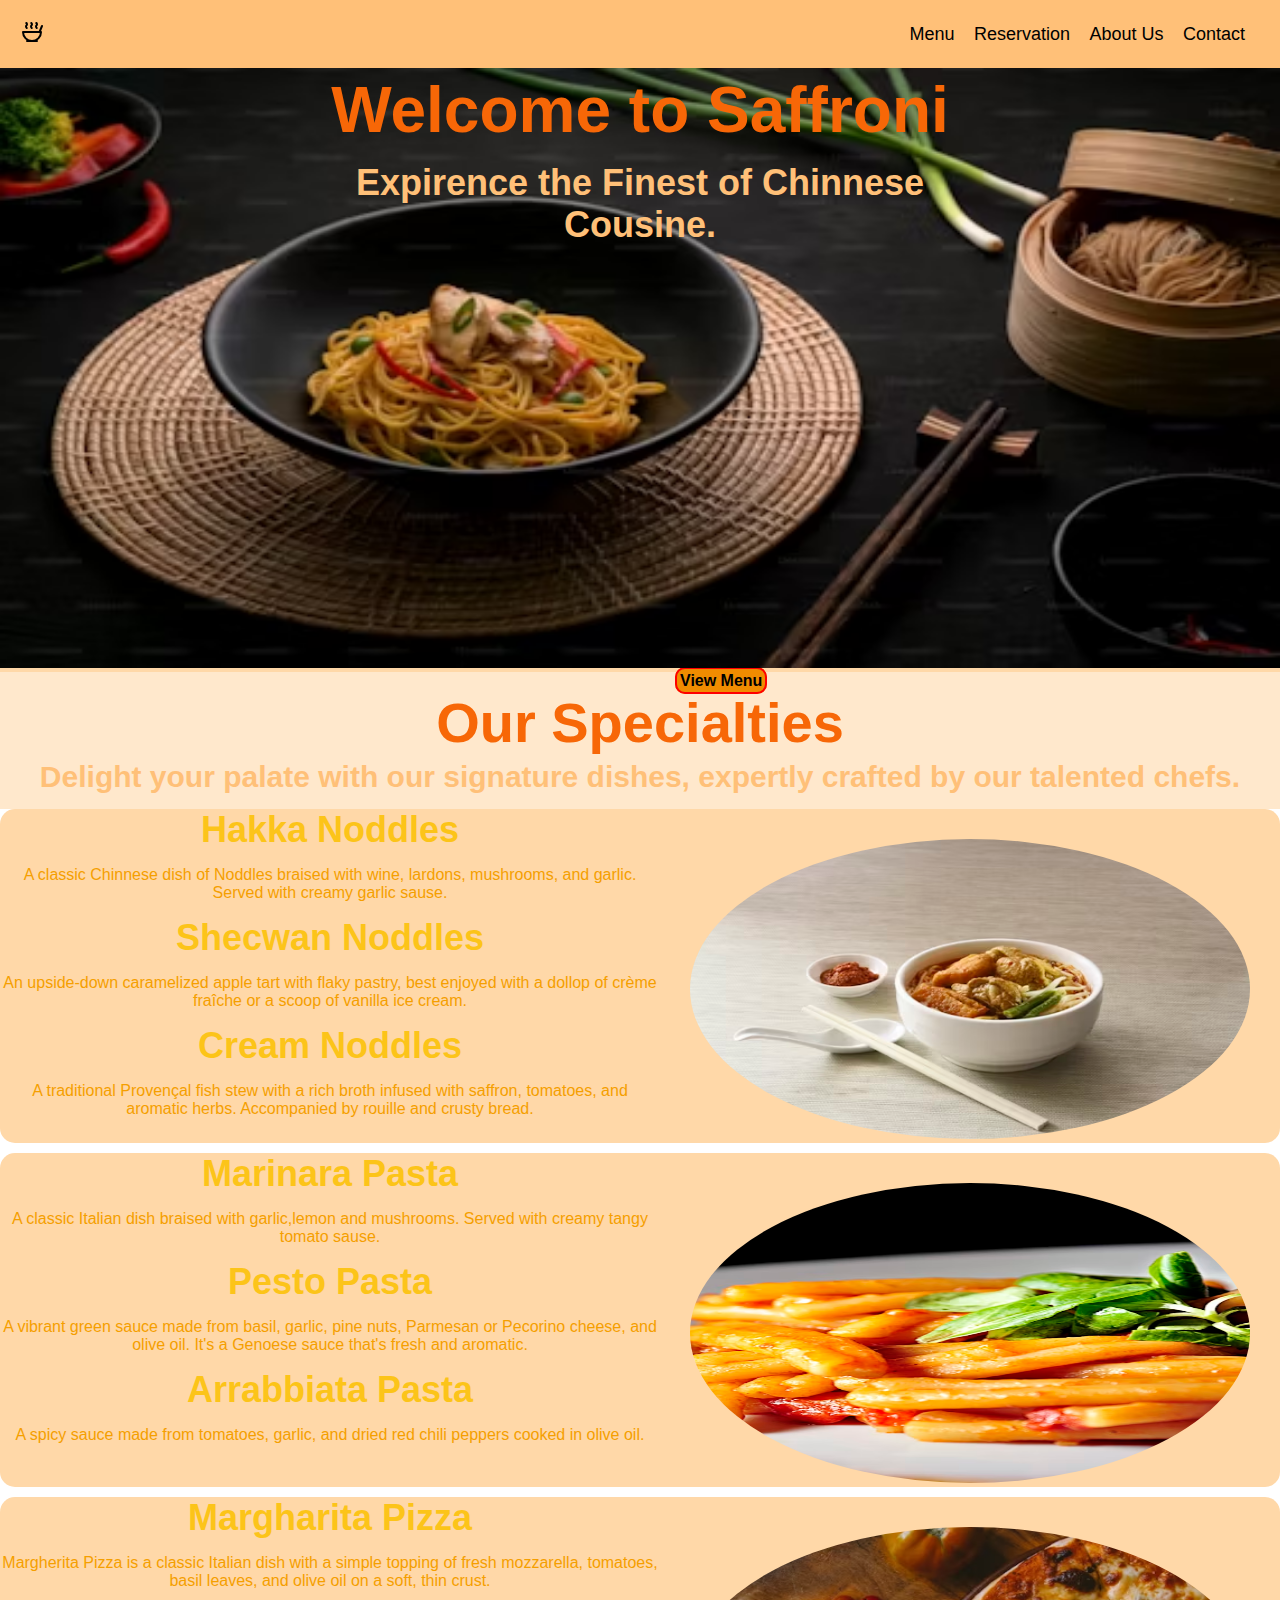
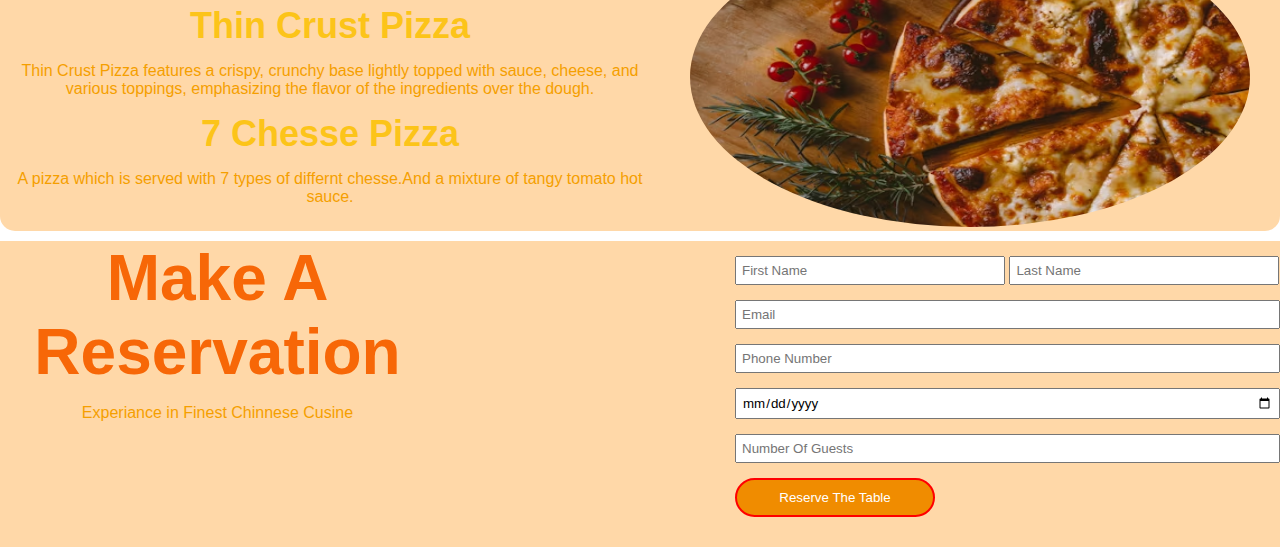
<file: index.html>
<!DOCTYPE html>
<html lang="en">
  <head>
    <meta charset="UTF-8" />
    <meta name="viewport" content="width=device-width, initial-scale=1.0" />
    <title>Saffroni</title>
    <link rel="stylesheet" href="style.css" />
  </head>
  <body>
    <header>
      <div>
        <svg
          xmlns="http://www.w3.org/2000/svg"
          width="24"
          height="24"
          viewBox="0 0 24 24"
          fill="none"
          stroke="currentColor"
          stroke-width="2"
          stroke-linecap="round"
          stroke-linejoin="round"
          class="head-icon"
        >
          <path d="M12 21a9 9 0 0 0 9-9H3a9 9 0 0 0 9 9Z" />
          <path d="M7 21h10" />
          <path d="M19.5 12 22 6" />
          <path
            d="M16.25 3c.27.1.8.53.75 1.36-.06.83-.93 1.2-1 2.02-.05.78.34 1.24.73 1.62"
          />
          <path
            d="M11.25 3c.27.1.8.53.74 1.36-.05.83-.93 1.2-.98 2.02-.06.78.33 1.24.72 1.62"
          />
          <path
            d="M6.25 3c.27.1.8.53.75 1.36-.06.83-.93 1.2-1 2.02-.05.78.34 1.24.74 1.62"
          />
        </svg>
      </div>
      <nav class="main">
        <a href="menu.html">Menu</a>
        <a href="menu">Reservation</a>
        <a href="menu">About Us</a>
        <a href="menu">Contact</a>
      </nav>
    </header>
    <article class="heading">
      <div class="container">
        <img src="back.avif" alt="dish photo" />
        <div class="centered">
          <h1>Welcome to Saffroni</h1>
          <h4>Expirence the Finest of Chinnese Cousine.</h4>
        </div>
      </div>
    </article>
    <main class="type">
      <div class="dishes">
        <a href="menu.html" class="view-menu">View Menu</a>
        <h1 class="our-dishes">Our Specialties</h1>
        <h4 class="sub-title">
          Delight your palate with our signature dishes, expertly crafted by our
          talented chefs.
        </h4>
      </div>
    </main>
    <section class="testimonial">
      <div class="noddles">
        <div class="left">
          <h2>Hakka Noddles</h2>
          <p>
            A classic Chinnese dish of Noddles braised with wine, lardons,
            mushrooms, and garlic. Served with creamy garlic sause.
          </p>
          <h2>Shecwan Noddles</h2>
          <p>
            An upside-down caramelized apple tart with flaky pastry, best
            enjoyed with a dollop of crème fraîche or a scoop of vanilla ice
            cream.
          </p>
          <h2>Cream Noddles</h2>
          <p>
            A traditional Provençal fish stew with a rich broth infused with
            saffron, tomatoes, and aromatic herbs. Accompanied by rouille and
            crusty bread.
          </p>
        </div>
        <div class="right">
          <img src="hakka.avif" class="hakka" />
        </div>
      </div>

      <div class="pasta">
        <div class="left">
          <h2>Marinara Pasta</h2>
          <p>
            A classic Italian dish braised with garlic,lemon and mushrooms.
            Served with creamy tangy tomato sause.
          </p>
          <h2>Pesto Pasta</h2>
          <p>
            A vibrant green sauce made from basil, garlic, pine nuts, Parmesan
            or Pecorino cheese, and olive oil. It's a Genoese sauce that's fresh
            and aromatic.
          </p>
          <h2>Arrabbiata Pasta</h2>
          <p>
            A spicy sauce made from tomatoes, garlic, and dried red chili
            peppers cooked in olive oil.
          </p>
        </div>
        <div class="right">
          <img src="pasta.avif" class="pasta-img" />
        </div>
      </div>

      <div class="pizza">
        <div class="left">
          <h2>Margharita Pizza</h2>
          <p>
            Margherita Pizza is a classic Italian dish with a simple topping of
            fresh mozzarella, tomatoes, basil leaves, and olive oil on a soft,
            thin crust.
          </p>
          <h2>Thin Crust Pizza</h2>
          <p>
            Thin Crust Pizza features a crispy, crunchy base lightly topped with
            sauce, cheese, and various toppings, emphasizing the flavor of the
            ingredients over the dough.
          </p>
          <h2>7 Chesse Pizza</h2>
          <p>
            A pizza which is served with 7 types of differnt chesse.And a
            mixture of tangy tomato hot sauce.
          </p>
        </div>
        <div class="right">
          <img src="pizza.avif" class="pizza-img" />
        </div>
      </div>
    </section>
    <div class="reservation">
      <div class="left">
        <h1>Make A Reservation</h1>
        <p>Experiance in Finest Chinnese Cusine</p>
      </div>
      <div class="right">
        <input type="text" placeholder="First Name" class="details" required />
        <input
          type="text"
          placeholder="Last Name"
          class="details"
          required
        /><br />
        <input
          type="email"
          placeholder="Email"
          class="e-details"
          required
        /><br />
        <input
          type="number"
          placeholder="Phone Number"
          class="e-details"
        /><br />
        <input type="date" class="e-details" /><br />
        <input
          type="number"
          placeholder="Number Of Guests"
          class="e-details"
        /><br />
        <button type="submit" class="bye">Reserve The Table</button>
      </div>
    </div>
  </body>
</html>
</file>
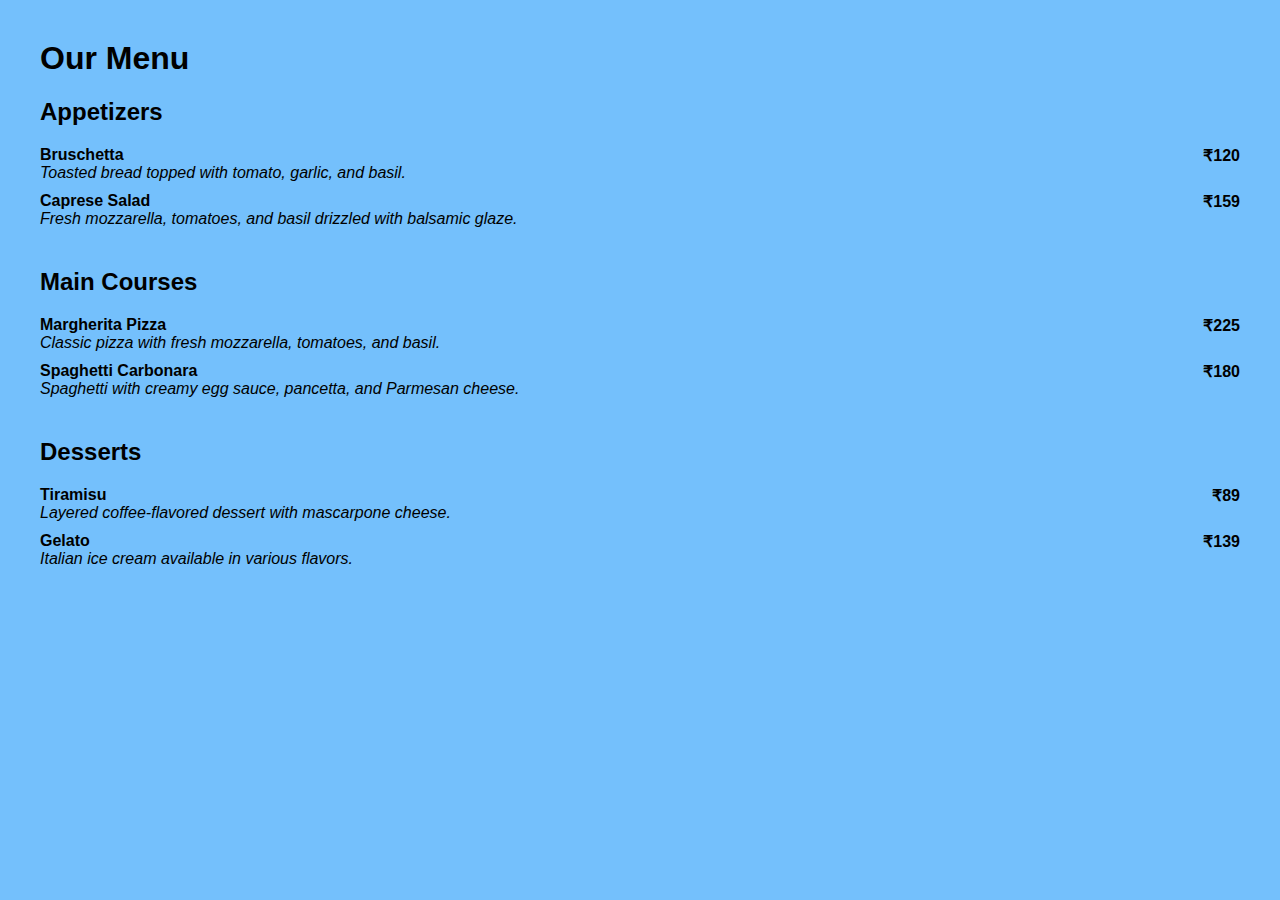
<file: menu.html>
<!DOCTYPE html>
<html lang="en">
  <head>
    <meta charset="UTF-8" />
    <meta name="viewport" content="width=device-width, initial-scale=1.0" />
    <title>Restaurant Menu</title>
    <style>
      body {
        font-family: Arial, sans-serif;
        margin: 40px;
        background-color: #74c0fc;
      }
      .menu-section {
        margin-bottom: 40px;
      }
      .menu-item {
        margin-bottom: 10px;
      }
      .item-name {
        font-weight: bold;
      }
      .item-price {
        float: right;
      }
      .item-description {
        font-style: italic;
      }
    </style>
  </head>
  <body>
    <h1>Our Menu</h1>

    <div class="menu-section">
      <h2>Appetizers</h2>
      <div class="menu-item">
        <div class="item-name">
          Bruschetta <span class="item-price">₹120</span>
        </div>
        <div class="item-description">
          Toasted bread topped with tomato, garlic, and basil.
        </div>
      </div>
      <div class="menu-item">
        <div class="item-name">
          Caprese Salad <span class="item-price">₹159</span>
        </div>
        <div class="item-description">
          Fresh mozzarella, tomatoes, and basil drizzled with balsamic glaze.
        </div>
      </div>
    </div>

    <div class="menu-section">
      <h2>Main Courses</h2>
      <div class="menu-item">
        <div class="item-name">
          Margherita Pizza <span class="item-price">₹225</span>
        </div>
        <div class="item-description">
          Classic pizza with fresh mozzarella, tomatoes, and basil.
        </div>
      </div>
      <div class="menu-item">
        <div class="item-name">
          Spaghetti Carbonara <span class="item-price">₹180</span>
        </div>
        <div class="item-description">
          Spaghetti with creamy egg sauce, pancetta, and Parmesan cheese.
        </div>
      </div>
    </div>

    <div class="menu-section">
      <h2>Desserts</h2>
      <div class="menu-item">
        <div class="item-name">
          Tiramisu <span class="item-price">₹89</span>
        </div>
        <div class="item-description">
          Layered coffee-flavored dessert with mascarpone cheese.
        </div>
      </div>
      <div class="menu-item">
        <div class="item-name">Gelato <span class="item-price">₹139</span></div>
        <div class="item-description">
          Italian ice cream available in various flavors.
        </div>
      </div>
    </div>
  </body>
</html>
</file>
<file: style.css>
* {
  margin: 0;
  padding: 0;
  box-sizing: border-box;
  font-family: sans-serif;
}
h1 {
  font-size: 64px;
  margin-bottom: 15px;
  color: #f76707;
  text-align: center;
}
h2 {
  font-size: 36px;
  margin-bottom: 15px;
  color: #fcc419;
  text-align: center;
}
h4 {
  font-size: 36px;
  color: #ffc078;
  text-align: center;
}
p {
  font-size: 16px;
  margin-bottom: 15px;
  color: #f59f00;
  text-align: center;
}
header {
  display: flex;
  justify-content: space-between;
  align-items: center;
  padding: 20px 20px;
  background-color: #ffc078;
}
a {
  color: black;
  text-decoration: none;
  font-size: 18px;
  margin-right: 15px;
}
a:hover {
  color: #fcc419;
  border: 3px solid red;
  background-color: #f76707;
}
.container {
  position: relative;
  text-align: center;
  color: white;
}
.centered {
  position: absolute;
  top: 15%;
  left: 50%;
  transform: translate(-50%, -50%);
}
img {
  width: 100%;
  height: 600px;
}
article {
  background-color: #ffd8a8;
}
.view-menu {
  /* display: flex;
  align-items: center;
  justify-content: center; */
  width: 200px;
  margin-left: 675px;
  margin-bottom: 15px;
  color: black;
  background-color: #f08c00;
  border-radius: 10px;
  font-size: 16px;
  padding: 3px;
  height: 30px;
  cursor: pointer;
  font-weight: bold;
  text-align: center;
  border: 2px solid red;
}
.view-menu:hover {
  color: black;
  background-color: #fcc419;
}
.dishes {
  background-color: #ffe8cc;
}
.sub-title {
  font-size: 30px;
  padding-bottom: 15px;
}
.our-dishes {
  font-size: 56px;
  margin-bottom: 5px;
}
.noddles {
  display: flex;
  gap: 30px;
  background-color: #ffd8a8;
  margin-bottom: 10px;
  border-radius: 15px;
}
.hakka {
  margin-top: 30px;
  margin-right: 30px;
  width: 560px;
  height: 300px;
  border-radius: 50%;
}
.pasta {
  display: flex;
  gap: 30px;
  background-color: #ffd8a8;
  border-radius: 15px;
  margin-bottom: 10px;
}
.pasta-img {
  margin-top: 30px;
  margin-right: 30px;
  width: 560px;
  height: 300px;
  border-radius: 50%;
}
.pizza {
  display: flex;
  gap: 30px;
  background-color: #ffd8a8;
  border-radius: 15px;
  margin-bottom: 10px;
}
.pizza-img {
  margin-top: 30px;
  margin-right: 30px;
  width: 560px;
  height: 300px;
  border-radius: 50%;
}
.reservation {
  display: flex;
  gap: 300px;
  background-color: #ffd8a8;
}
.details {
  margin-top: 15px;
  width: 270px;
  padding: 5px;
}
.e-details {
  margin-top: 15px;
  padding: 5px;
  width: 545px;
}
.bye {
  color: white;
  background-color: #f08c00;
  padding: 10px;
  border-radius: 25px;
  margin-top: 15px;
  width: 200px;
  cursor: pointer;
  border: 2px solid red;
  margin-bottom: 30px;
}
.bye:hover {
  color: black;
  background-color: #fcc419;
}
</file>
